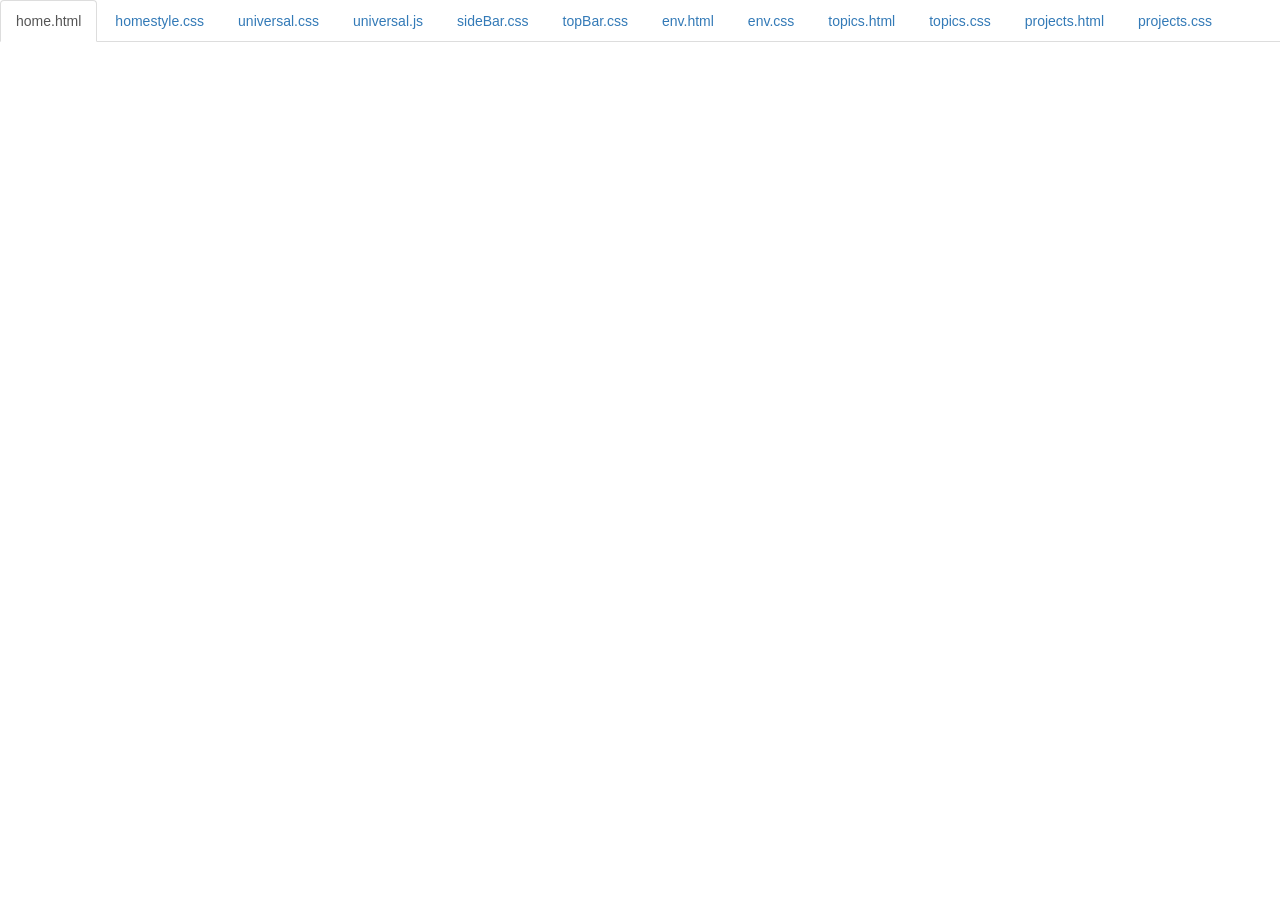
<file: code.html>
<!DOCTYPE html>
<html lang="en">

<head>
    <title>Code</title>
    <meta charset="utf-8">
    <meta name="viewport" content="width=device-width, initial-scale=1">
    <link rel="stylesheet" href="https://maxcdn.bootstrapcdn.com/bootstrap/3.3.6/css/bootstrap.min.css">
    <script src="https://ajax.googleapis.com/ajax/libs/jquery/1.12.0/jquery.min.js"></script>
    <script src="https://maxcdn.bootstrapcdn.com/bootstrap/3.3.6/js/bootstrap.min.js"></script>
    <style>
        body {
            padding-top: 50px;
        }
        
        .navbar-fixed-top {
            background-color: white;
        }
    </style>
</head>

<body>

    <div class="container-fluid">
        <ul class="nav nav-tabs navbar-fixed-top">
            <li class="active"><a href="#home">home.html</a></li>
            <li><a href="#homestyle">homestyle.css</a></li>
            <li><a href="#universal">universal.css</a></li>
            <li><a href="#universalJS">universal.js</a></li>
            <li><a href="#sideBar">sideBar.css</a></li>
            <li><a href="#topBar">topBar.css</a></li>
            <li><a href="#env">env.html</a></li>
            <li><a href="#envcss">env.css</a></li>
            <li><a href="#topics">topics.html</a></li>
            <li><a href="#topicscss">topics.css</a></li>
            <li><a href="#projects">projects.html</a></li>
            <li><a href="#projectscss">projects.css</a></li>
        </ul>

        <!-- 
URL structure:
https://gist-it.appspot.com/github/OWNERS-USERNAME/REPO-NAME/raw/master/PATH/TO/FILE?footer=0

EXAMPLE: 
https://gist-it.appspot.com/github/bmuellerhstat/shabr/raw/master/index.html?footer=0
-->
        <div class="tab-content">
            <div id="home" class="tab-pane fade in active">
                <script src="https://gist-it.appspot.com/github/junh4533/finalProject/raw/master/home.html?footer=0"></script>
            </div>
            <div id="homestyle" class="tab-pane fade in active">
                <script src="https://gist-it.appspot.com/github/junh4533/finalProject/raw/master/homeStyle.css?footer=0"></script>
            </div>
            <div id="universal" class="tab-pane fade in active">
                <script src="https://gist-it.appspot.com/github/junh4533/finalProject/raw/master/universal.css?footer=0"></script>
            </div>
            <div id="universalJS" class="tab-pane fade in active">
                <script src="https://gist-it.appspot.com/github/junh4533/finalProject/raw/master/universal.js?footer=0"></script>
            </div>
            <div id="sideBar" class="tab-pane fade in active">
                <script src="https://gist-it.appspot.com/github/junh4533/finalProject/raw/master/sideBar.css?footer=0"></script>
            </div>
            <div id="topBar" class="tab-pane fade in active">
                <script src="https://gist-it.appspot.com/github/junh4533/finalProject/raw/master/topBar.css?footer=0"></script>
            </div>
            <div id="env" class="tab-pane fade">
                <script src="https://gist-it.appspot.com/github/junh4533/finalProject/raw/master/pages/env.html?footer=0"></script>
            </div>
            <div id="envcss" class="tab-pane fade in active">
                <script src="https://gist-it.appspot.com/github/junh4533/finalProject/raw/master/pagesCSS/env.css?footer=0"></script>
            </div>
            <div id="topics" class="tab-pane fade">
                <script src="https://gist-it.appspot.com/github/junh4533/finalProject/raw/master/pages/topics.html?footer=0"></script>
            </div>
            <div id="topicscss" class="tab-pane fade in active">
                <script src="https://gist-it.appspot.com/github/junh4533/finalProject/raw/master/pagesCSS/topics.css?footer=0"></script>
            </div>
            <div id="projects" class="tab-pane fade">
                <script src="https://gist-it.appspot.com/github/junh4533/finalProject/raw/master/pages/projects.html?footer=0"></script>
            </div>
            <div id="projectscss" class="tab-pane fade in active">
                <script src="https://gist-it.appspot.com/github/junh4533/finalProject/raw/master/pagesCSS/projects.css?footer=0"></script>
            </div>
        </div>
    </div>

    <script>
        $(document).ready(function() {
            $(".nav-tabs a").click(function() {
                $(this).tab('show');
            });
            $('.nav-tabs a').on('shown.bs.tab', function(event) {
                var x = $(event.target).text(); // active tab
                var y = $(event.relatedTarget).text(); // previous tab
                $(".act span").text(x);
                $(".prev span").text(y);
            });

            // custom code font-size (uncomment below to see effect)
            // $('pre').css('font-size','16px');
        });
    </script>

</body>

</html>
</file>
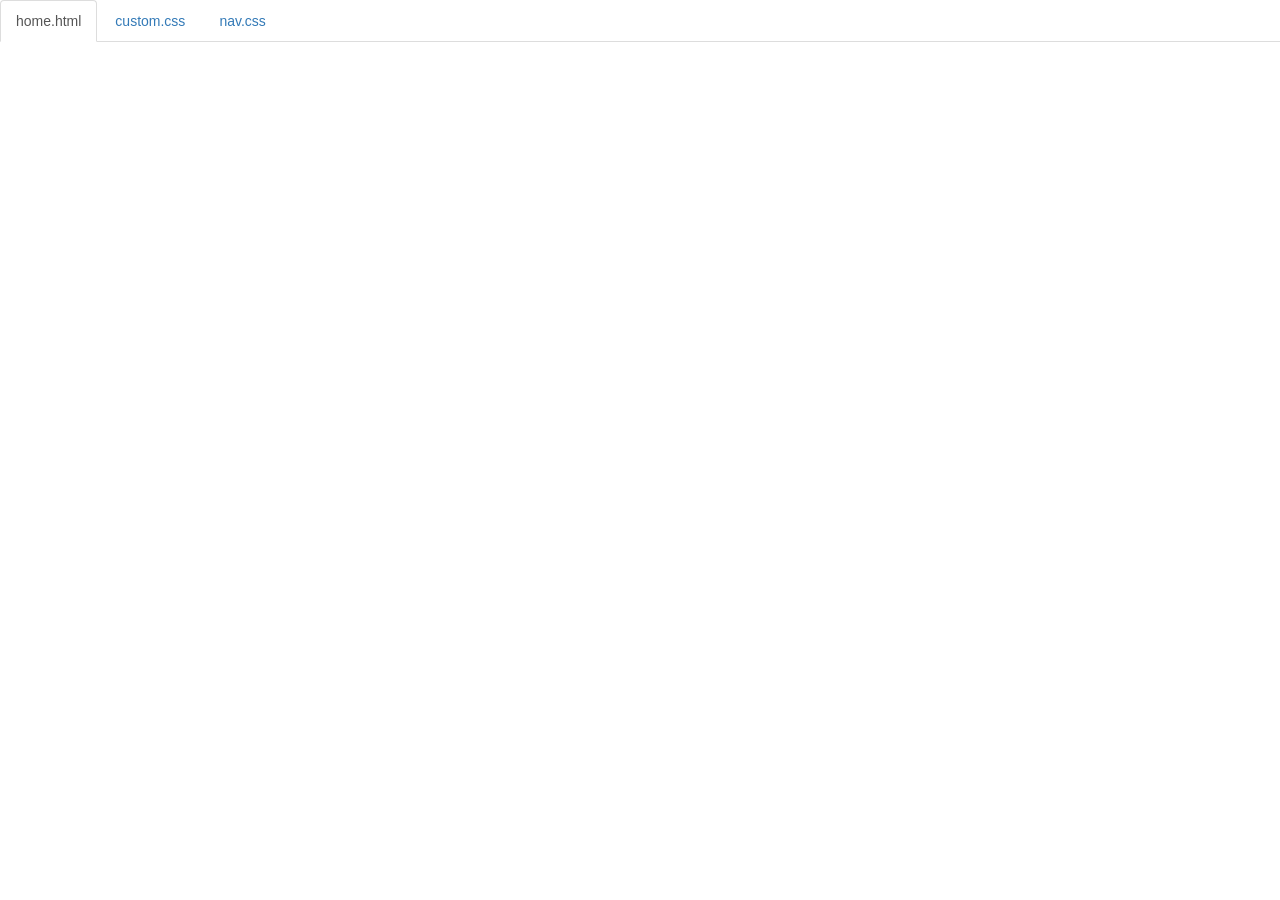
<file: example/code.html>
<!DOCTYPE html>
<html lang="en">

<head>
    <title>Code</title>
    <meta charset="utf-8">
    <meta name="viewport" content="width=device-width, initial-scale=1">
    <link rel="stylesheet" href="https://maxcdn.bootstrapcdn.com/bootstrap/3.3.6/css/bootstrap.min.css">
    <script src="https://ajax.googleapis.com/ajax/libs/jquery/1.12.0/jquery.min.js"></script>
    <script src="https://maxcdn.bootstrapcdn.com/bootstrap/3.3.6/js/bootstrap.min.js"></script>
    <style>
        body {
            padding-top: 50px;
        }
        .navbar-fixed-top {
            background-color: white;
        }
    </style>
</head>

<body>

    <div class="container-fluid">
        <ul class="nav nav-tabs navbar-fixed-top">
            <li class="active"><a href="#../home.html">home.html</a></li>
            <li><a href="#">custom.css</a></li>
            <li><a href="#nav">nav.css</a></li>
        </ul>

        <div class="tab-content">
            <div id="index" class="tab-pane fade in active">
                <script src="https://gist-it.appspot.com/github/bmuellerhstat/shabr/raw/master/example/index.html?footer=0"></script>
            </div>
            <div id="custom" class="tab-pane fade">
                <script src="https://gist-it.appspot.com/github/bmuellerhstat/shabr/raw/master/example/custom.css?footer=0"></script>
            </div>
            <div id="nav" class="tab-pane fade">
                <script src="https://gist-it.appspot.com/github/bmuellerhstat/shabr/raw/master/example/nav.css?footer=0"></script>
            </div>
        </div>
    </div>

    <script>
        $(document).ready(function() {
            $(".nav-tabs a").click(function() {
                $(this).tab('show');
            });
            $('.nav-tabs a').on('shown.bs.tab', function(event) {
                var x = $(event.target).text(); // active tab
                var y = $(event.relatedTarget).text(); // previous tab
                $(".act span").text(x);
                $(".prev span").text(y);
            });
            
            // custom code font-size (uncomment below to see effect)
            $('pre').css('font-size','16px');
        });
    </script>

</body>

</html>
</file>
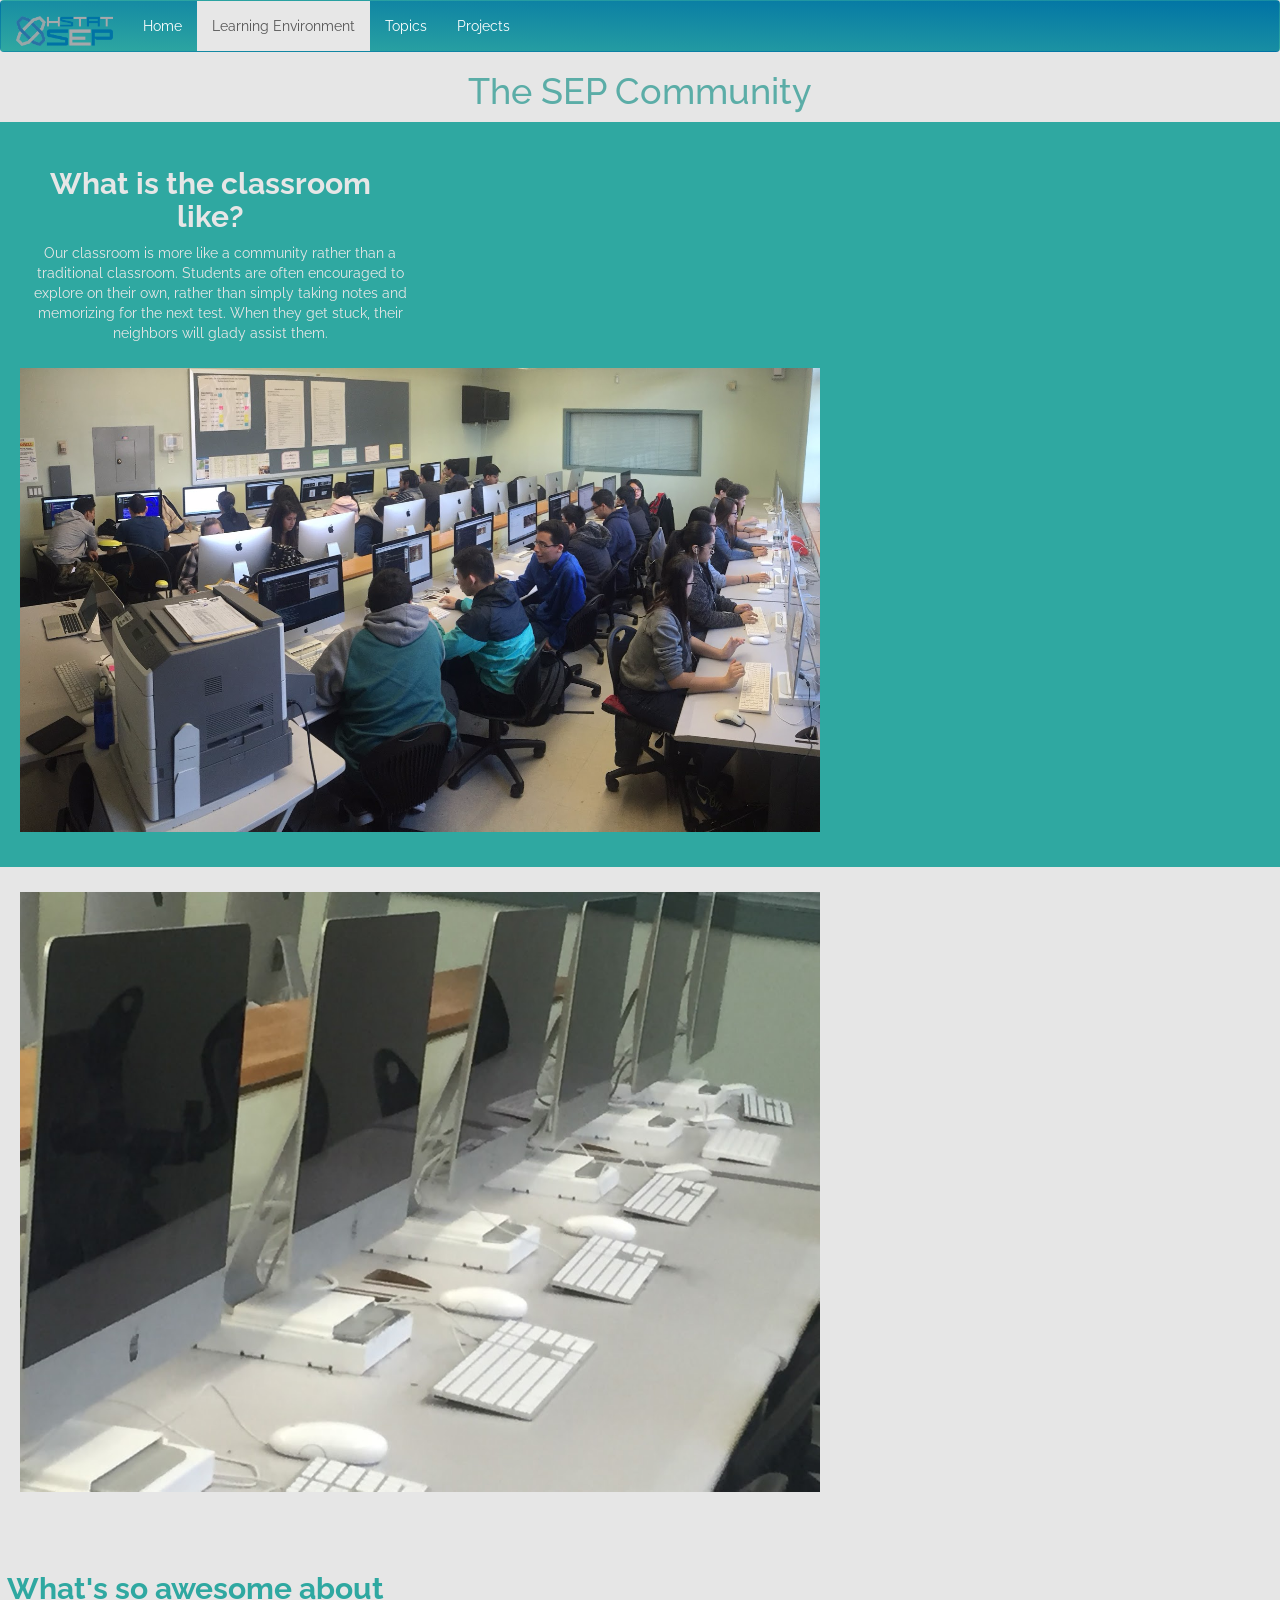
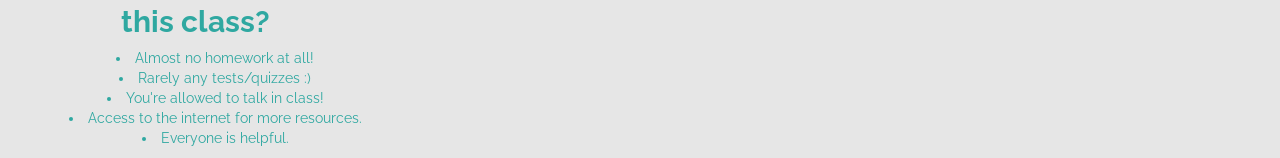
<file: pages/env.html>
<!DOCTYPE html>
<html>

<head>
    <meta charset="utf-8">
    <meta name="viewport" content="width=device-width, initial-scale=1">

    <!-- Latest compiled and minified CSS -->
    <link rel="stylesheet" href="https://maxcdn.bootstrapcdn.com/bootstrap/3.3.6/css/bootstrap.min.css">

    <!-- jQuery library -->
    <script src="https://ajax.googleapis.com/ajax/libs/jquery/1.12.0/jquery.min.js"></script>

    <!-- Latest compiled JavaScript -->
    <script src="https://maxcdn.bootstrapcdn.com/bootstrap/3.3.6/js/bootstrap.min.js"></script>

    <!--custom CSS-->
    <link rel="stylesheet" href="../sideBar.css">
    <link rel="stylesheet" href="../style.css">
    <link rel="stylesheet" href="../universal.css">
    <link rel="stylesheet" href="../topBar.css">
    <link rel="stylesheet" href="../pagesCSS/env.css">
    <script src="../universal.js"></script>

    <!--fonts-->
    <link href='https://fonts.googleapis.com/css?family=Exo+2:400,900' rel='stylesheet' type='text/css'>
    <link href='https://fonts.googleapis.com/css?family=Raleway' rel='stylesheet' type='text/css'>
    <link href='https://fonts.googleapis.com/css?family=Oxygen' rel='stylesheet' type='text/css'>
</head>

<body>

    <div id="wrapper">

        <!-- Sidebar -->
        <div id="sidebar-wrapper">
            <ul class="sidebar-nav">
                <li class="sidebar-brand">
                    <a href="../home.html">SEP</a>
                </li>
                <!--Temporary disable-->
                <!--<li>-->
                <!--    <a href="teachers.html">Teachers</a>-->
                <!--</li>-->
                <li>
                    <a href="env.html">Learning Environment</a>
                </li>
                <li>
                    <a href="topics.html">Topics</a>
                </li>
                <li>
                    <a href="projects.html">Projects</a>
                </li>
            </ul>
        </div>
        <!-- /#sidebar-wrapper -->
        <div id="display">
            <nav class="navbar navbar-default">
                <button type="button" class="navbar-toggle" id="menu-toggle">
                    <span class="sr-only">Toggle navigation</span>
                    <span class="icon-bar"></span>
                    <span class="icon-bar"></span>
                    <span class="icon-bar"></span>

                </button>
                <div class="navbar-header">
                    <a class="navbar-brand" href="../home.html"><img src="../images/logo.png"></a>
                </div>
                <ul class="nav navbar-nav">
                    <li><a href="../home.html">Home</a></li>
                    <!--Temporary disable-->
                    <!--<li><a href="teachers.html">Teachers</a></li>-->
                    <li class="active"><a href="env.html">Learning Environment</a></li>
                    <li><a href="topics.html">Topics</a></li>
                    <li><a href="projects.html">Projects</a></li>

                </ul>
            </nav>
            <!-- Page Content -->
            <div class="content">

            <h1 class="title">The SEP Community</h1>
                <div id="diffColor2" class="row">

                    <div class="homeContent col-sm-4 container ">
                        <h2 class="subtitle InText SMhead2"> What is the classroom like? </h2>
                        <p class="introText InText slideanim placement-right">
                           Our classroom is more like a community rather than a traditional classroom. 
                           Students are often encouraged to explore on their own, rather than simply taking notes and memorizing for the next test. 
                           When they get stuck, their neighbors will glady assist them.
                        </p>
                        <!--home content div-->
                    </div>

                    <div class="homeContent col-sm-8 container placement">
                        <img class="img-responsive Cent ImageIn slideanim " src="..//images/class.jpg" width="800px" height="400px">
                    </div>
                </div>

                <div class="row">
                <div class="homeContent col-sm-8 container ">
                    <img class="img-responsive Cent ImageIn slideanim" src="../images/computers.JPG" width="800px" height="400px">
                </div>
                <div class="homeContent introContent col-sm-4 container Cent placement-right">
                    <h2 class="subtitle SMhead2">What's so awesome about this class?</h2>
                        <ul class="introText slideanim ">
                        <li>Almost no homework at all!</li>
                        <li>Rarely any tests/quizzes :)</li>
                        <li>You're allowed to talk in class!</li>
                        <li>Access to the internet for more resources.</li>
                        <li>Everyone is helpful.</li>
                        </ul>
                </div>
                </div>

                <!--content div-->
            </div>
            <!--content div-->
        </div>

        <!--wrapper div-->
    </div>

    <script>
        $("#menu-toggle").click(function() {
            // e
            // e.preventDefault();
            $("#wrapper").toggleClass("toggled");
        });
    </script>

</body>
 <!--<h1>The SEP Community</h1>-->
 <!--               <p>Our classroom is more like a community rather than a traditional classroom. Students are often encouraged to explore on their own, rather than simply taking notes and memorizing for the next test. When they get stuck, their neighbors will-->
 <!--                   glady assist them.-->
 <!--               </p>-->
 <!--               <img src="..//images/class.jpg" id="class">-->
 <!--               <h3>What's so awesome about this class?</h3>-->
 <!--               <ul>-->
 <!--                   <li>Almost no homework at all!</li>-->
 <!--                   <li>Rarely any tests/quizzes :)</li>-->
 <!--                   <li>You're allowed to talk in class!</li>-->
 <!--                   <li>Access to the internet for more resources</li>-->

 <!--               </ul>-->
</html>
</file>
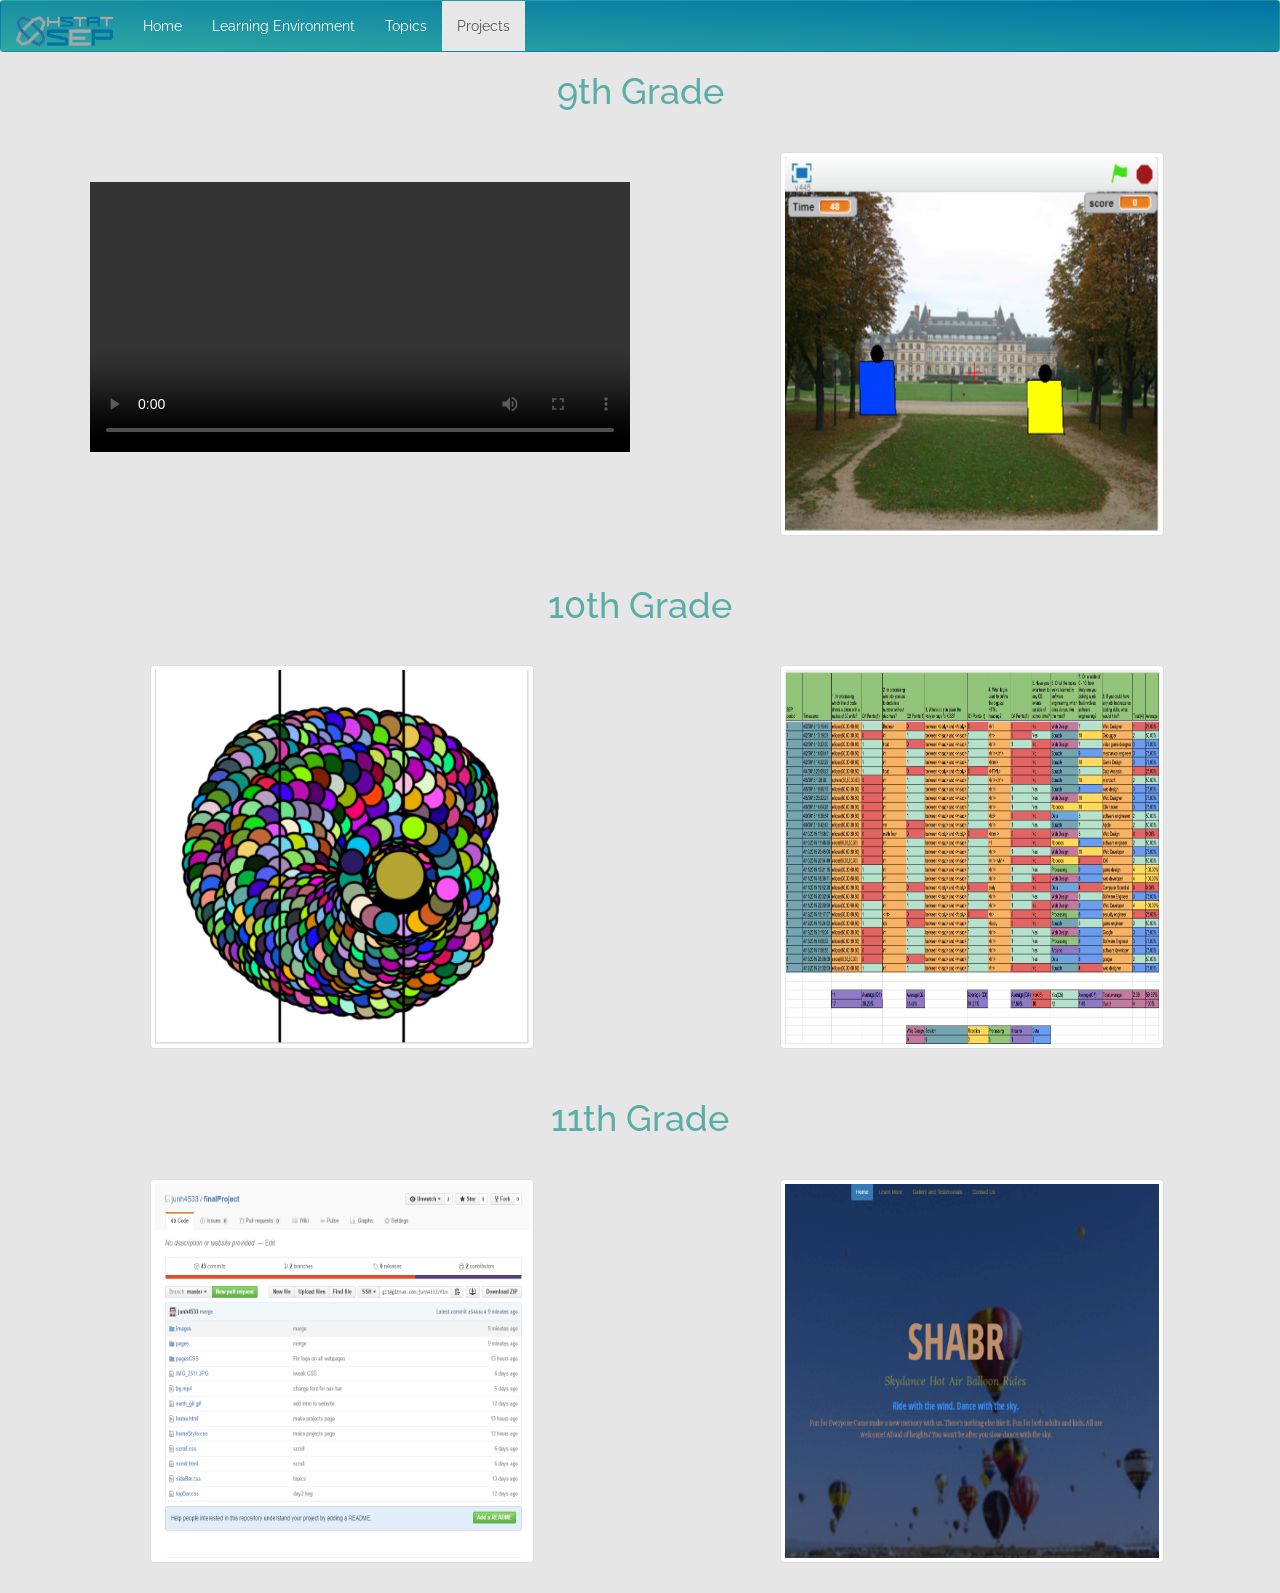
<file: pages/projects.html>
<!DOCTYPE html>
<html>

<head>
    <meta charset="utf-8">
    <meta name="viewport" content="width=device-width, initial-scale=1">

    <!-- Latest compiled and minified CSS -->
    <link rel="stylesheet" href="https://maxcdn.bootstrapcdn.com/bootstrap/3.3.6/css/bootstrap.min.css">

    <!-- jQuery library -->
    <script src="https://ajax.googleapis.com/ajax/libs/jquery/1.12.0/jquery.min.js"></script>

    <!-- Latest compiled JavaScript -->
    <script src="https://maxcdn.bootstrapcdn.com/bootstrap/3.3.6/js/bootstrap.min.js"></script>

    <!--custom CSS-->
    <link rel="stylesheet" href="../sideBar.css">
    <link rel="stylesheet" href="../style.css">
    <link rel="stylesheet" href="../universal.css">
    <link rel="stylesheet" href="../topBar.css">
    <link rel="stylesheet" href="../pagesCSS/projects.css">
     <script src="../universal.js"></script>

    <!--fonts-->
    <link href='https://fonts.googleapis.com/css?family=Exo+2:400,900' rel='stylesheet' type='text/css'>
    <link href='https://fonts.googleapis.com/css?family=Raleway' rel='stylesheet' type='text/css'>
    <link href='https://fonts.googleapis.com/css?family=Oxygen' rel='stylesheet' type='text/css'>
</head>

<body>

    <div id="wrapper">

        <!-- Sidebar -->
        <div id="sidebar-wrapper">
            <ul class="sidebar-nav">
                <li class="sidebar-brand">
                    <a href="../home.html">SEP</a>
                </li>
                <!--Temporary disable-->
                <!--<li>-->
                <!--    <a href="teachers.html">Teachers</a>-->
                <!--</li>-->
                <li>
                    <a href="env.html">Learning Environment</a>
                </li>
                <li>
                    <a href="topics.html">Topics</a>
                </li>
                <li>
                    <a href="projects.html">Projects</a>
                </li>
            </ul>
        </div>
        <!-- /#sidebar-wrapper -->
        <div id="display">
            <nav class="navbar navbar-default">
                <button type="button" class="navbar-toggle" id="menu-toggle">
                    <span class="sr-only">Toggle navigation</span>
                    <span class="icon-bar"></span>
                    <span class="icon-bar"></span>
                    <span class="icon-bar"></span>

                </button>
                <div class="navbar-header">
                    <a class="navbar-brand" href="../home.html"><img src="../images/logo.png"></a>
                </div>
                <ul class="nav navbar-nav">
                    <li><a href="../home.html">Home</a></li>
                     <!--Temporary disable-->
                    <!--<li><a href="teachers.html">Teachers</a></li>-->
                    <li><a href="env.html">Learning Environment</a></li>
                    <li><a href="topics.html">Topics</a></li>
                    <li class="active"><a href="projects.html">Projects</a></li>

                </ul>
            </nav>
            <!-- Page Content -->
            <div class="content fluid-container">
                <h1 class="title">9th Grade</h1>
                <div id="diffColor2" class="row">

                    <div class="col-xs-12 col-sm-6">
                        <video controls id="roboticsVid">
                            <source src="../images/robotics.mov" type="video/mp4">
                            <source src="../images/robotics.mov" type="video/ogg">

                        </video>
                    </div>

                    <div class="col-xs-12 col-sm-6">
                        <a href="https://staging.scratch.mit.edu/projects/13987727/" class="imgBox">

                            <img class="images img-thumbnail" src="../images/shooter.png">
                            <p class="imgText">Scratch</p>
                        </a>
                    </div>
                </div>

                <h1 class="title">10th Grade</h1>
                <div id="diffColor2" class="row">

                    <div class="col-xs-12 col-sm-6">
                        <a href="http://www.openprocessing.org/sketch/170837" class="imgBox">
                            <img class="images img-thumbnail" src="../images/processing.png">
                            <p class="imgText">Processing</p>
                        </a>
                    </div>

                    <div class="col-xs-12 col-sm-6">
                        <a href="https://sites.google.com/a/hstat.org/junh4533sep/data/untitledpost" class="imgBox">
                            <img class="images img-thumbnail" src="../images/data.png">
                            <p class="imgText">Spreadsheets</p>
                        </a>
                    </div>

                </div>


                <h1 class="title">11th Grade</h1>
                <div id="diffColor2" class="row">

                    <div class="col-xs-12 col-sm-6">
                        <a href="https://github.com/junh4533/shabr" class="imgBox">
                            <img class="images img-thumbnail" src="../images/github.png">
                            <p class="imgText">Github</p>
                        </a>
                    </div>

                    <div class="col-xs-12 col-sm-6">
                        <a href="http://junh4533.github.io/shabr/" class="imgBox">
                            <img class="images img-thumbnail" src="../images/shabr.png">
                            <p class="imgText">Web Design</p>
                        </a>
                    </div>

                </div>



                <!--content div-->
            </div>
        </div>
        <!--wrapper div-->
    </div>


 

</body>

</html>
</file>
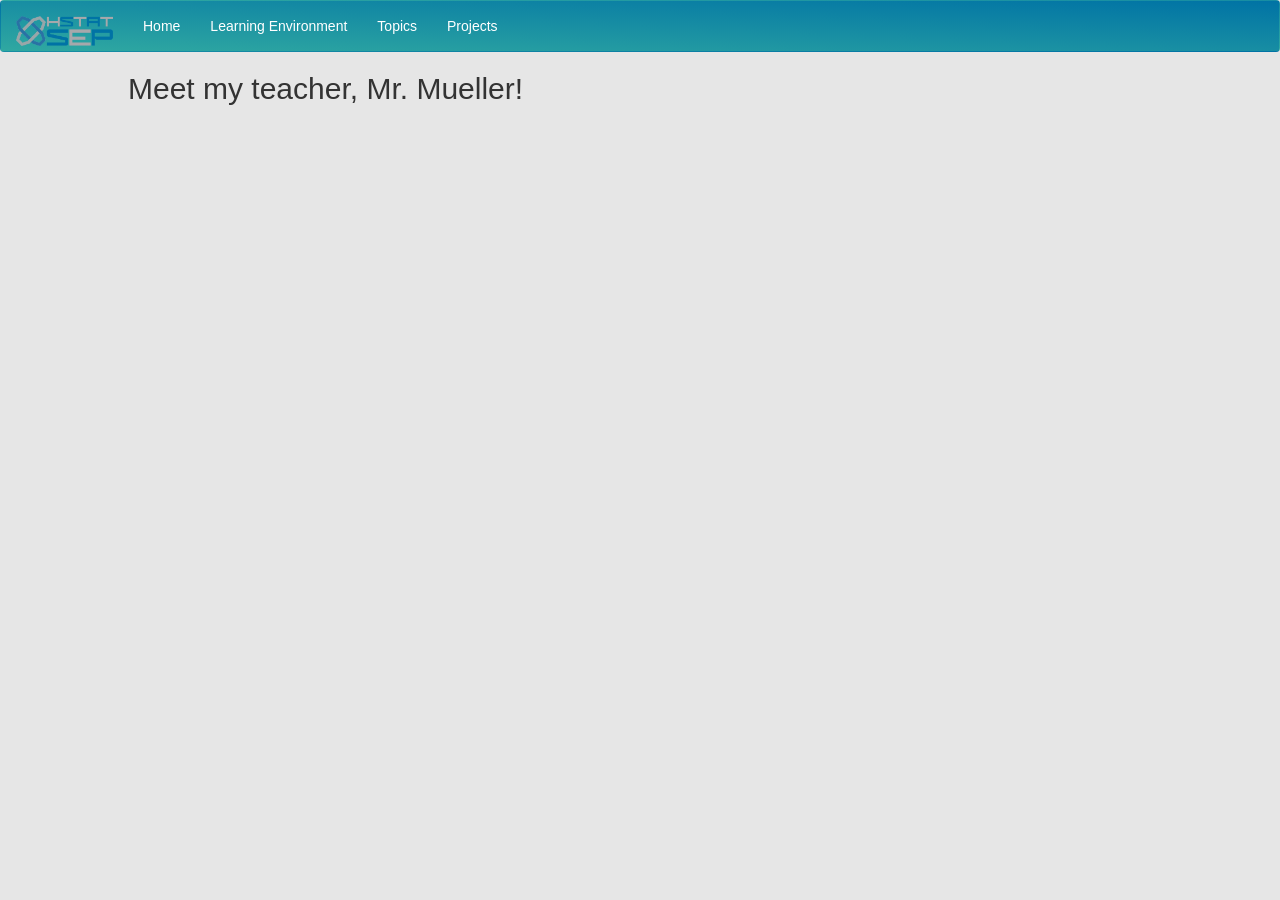
<file: pages/teachers.html>
<!DOCTYPE html>
<html>

<head>
    <meta charset="utf-8">
    <meta name="viewport" content="width=device-width, initial-scale=1">

    <!-- Latest compiled and minified CSS -->
    <link rel="stylesheet" href="https://maxcdn.bootstrapcdn.com/bootstrap/3.3.6/css/bootstrap.min.css">

    <!-- jQuery library -->
    <script src="https://ajax.googleapis.com/ajax/libs/jquery/1.12.0/jquery.min.js"></script>

    <!-- Latest compiled JavaScript -->
    <script src="https://maxcdn.bootstrapcdn.com/bootstrap/3.3.6/js/bootstrap.min.js"></script>

    <!--custom CSS-->
    <link rel="stylesheet" href="../sideBar.css">
    <link rel="stylesheet" href="../style.css">
    <link rel="stylesheet" href="../universal.css">
    <link rel="stylesheet" href="../topBar.css">
    <link rel="stylesheet" href="../pagesCSS/teachers.css">
    <script src="../universal.js"></script>

    <!--fonts-->
    <link href='https://fonts.googleapis.com/css?family=Exo+2:400,900' rel='stylesheet' type='text/css'>

</head>

<body>

    <div id="wrapper">

        <!-- Sidebar -->
        <div id="sidebar-wrapper">
            <ul class="sidebar-nav">
                <li class="sidebar-brand">
                    <a href="../home.html">SEP</a>
                </li>
                <!--Temporary disable-->
                <!--<li>-->
                <!--    <a href="teachers.html">Teachers</a>-->
                <!--</li>-->
                <li>
                    <a href="env.html">Learning Environment</a>
                </li>
                <li>
                    <a href="topics.html">Topics</a>
                </li>
                <li>
                    <a href="projects.html">Projects</a>
                </li>
            </ul>
        </div>
        <!-- /#sidebar-wrapper -->
        <div id="display">
            <nav class="navbar navbar-default">
                <button type="button" class="navbar-toggle" id="menu-toggle">
                    <span class="sr-only">Toggle navigation</span>
                    <span class="icon-bar"></span>
                    <span class="icon-bar"></span>
                    <span class="icon-bar"></span>

                </button>
                <div class="navbar-header">
                    <a class="navbar-brand" href="../home.html"><img src="../images/logo.png"></a>
                </div>
                <ul class="nav navbar-nav">
                    <li><a href="../home.html">Home</a></li>
                    <!--Temporary disable-->
                    <!--<li class="active"><a href="teachers.html">Teachers</a></li>-->
                    <li><a href="env.html">Learning Environment</a></li>
                    <li><a href="topics.html">Topics</a></li>
                    <li><a href="projects.html">Projects</a></li>

                </ul>
            </nav>
            <!-- Page Content -->
            <div class="content">
                <!--<h2>Meet my teacher, Mr. Mueller!</h2>-->
                <h2>Meet my teacher, Mr. Mueller!</h2>
                <iframe width="560" height="315" src="https://www.youtube.com/embed/2TWpU4uY9cs" frameborder="0" allowfullscreen></iframe>
                <!--content div-->
            </div>
        </div>
        <!--wrapper div-->
    </div>
  <script>
            $("#menu-toggle").click(function() {
                // e
                // e.preventDefault();
                $("#wrapper").toggleClass("toggled");
            });
        </script>


</body>

</html>
</file>
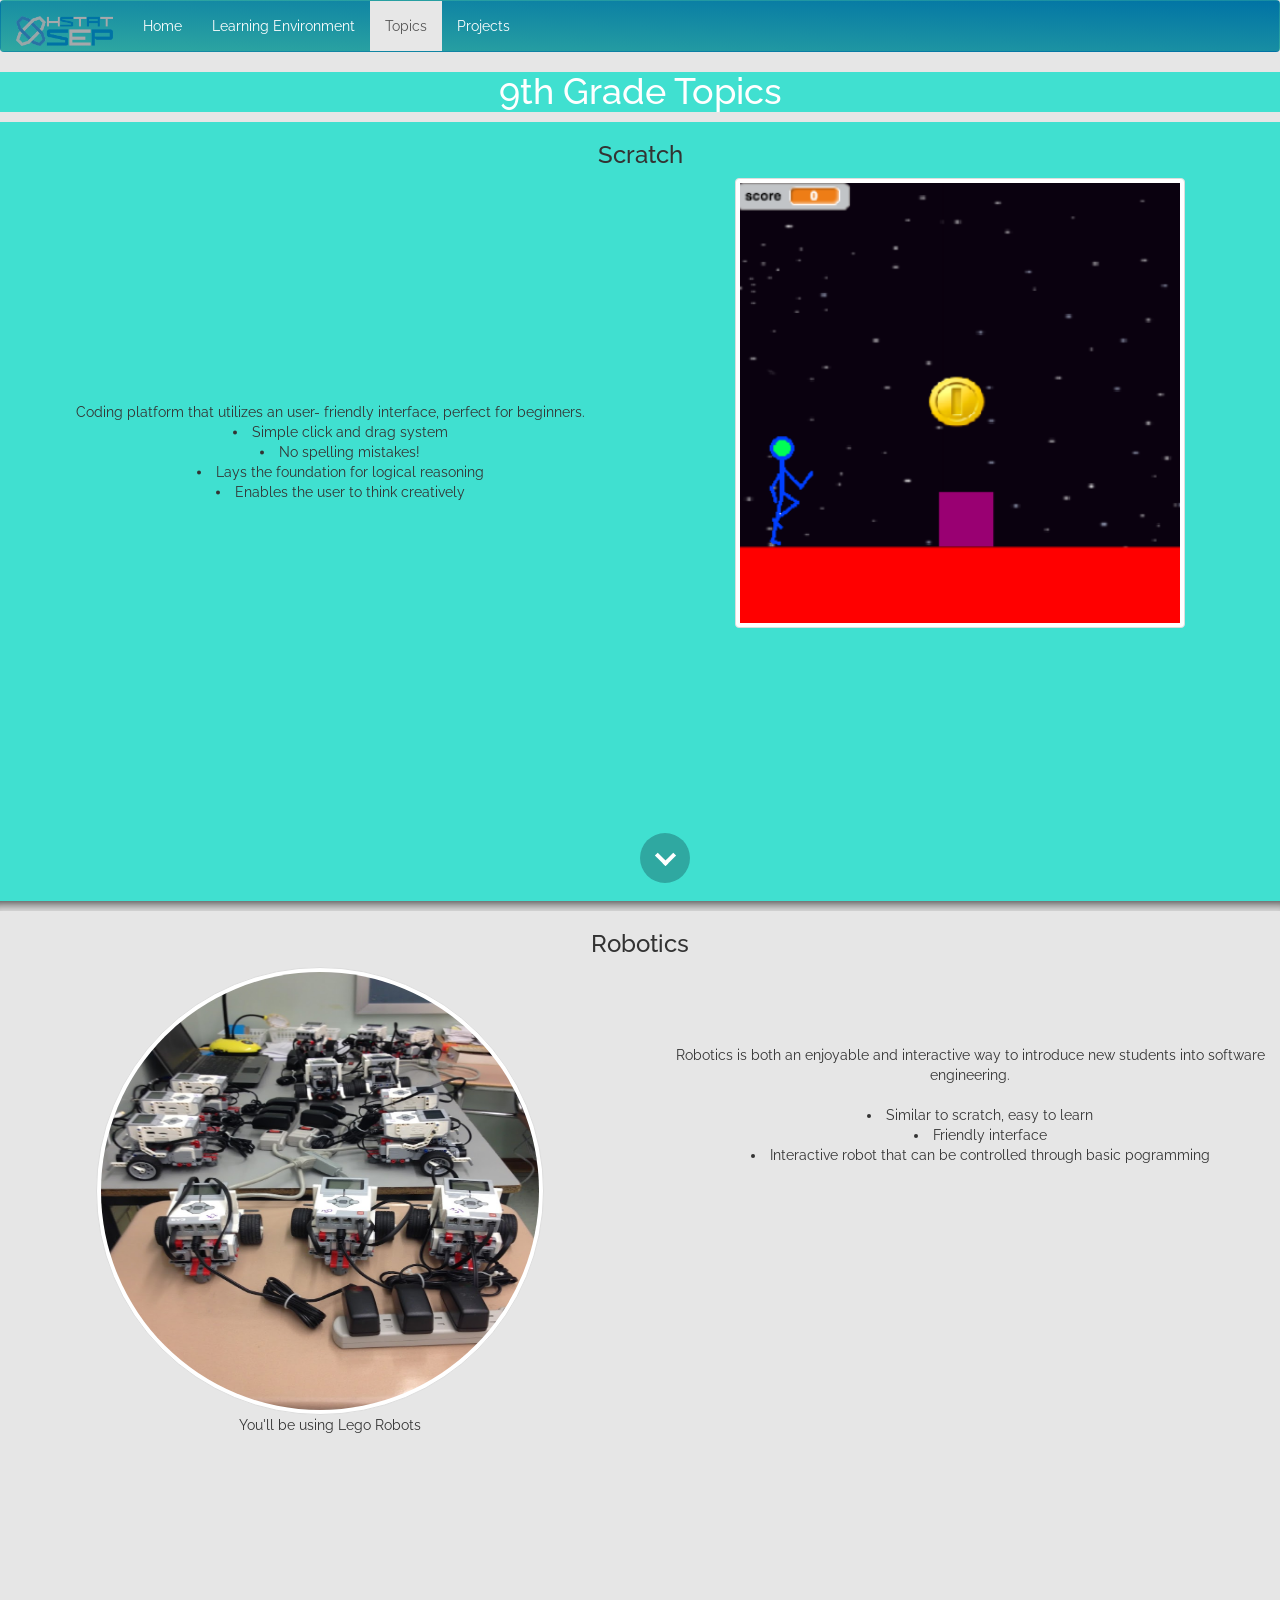
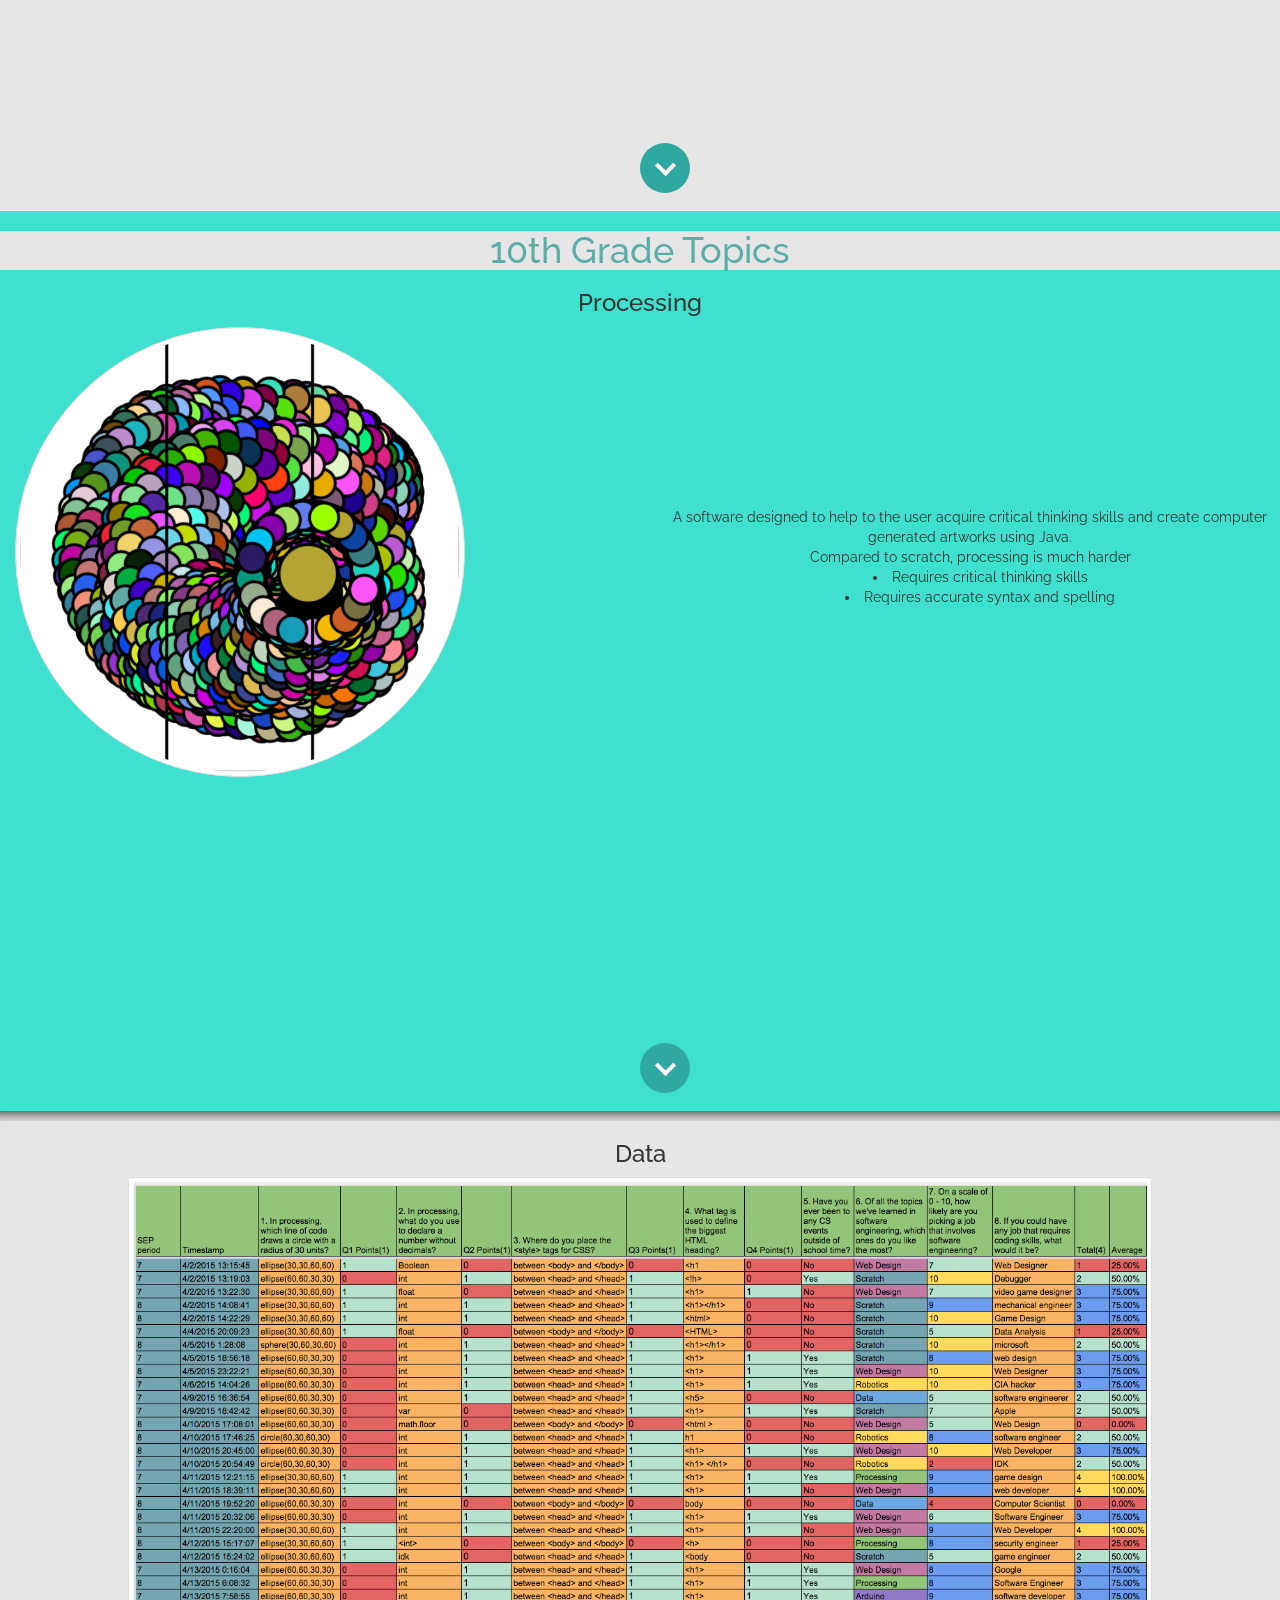
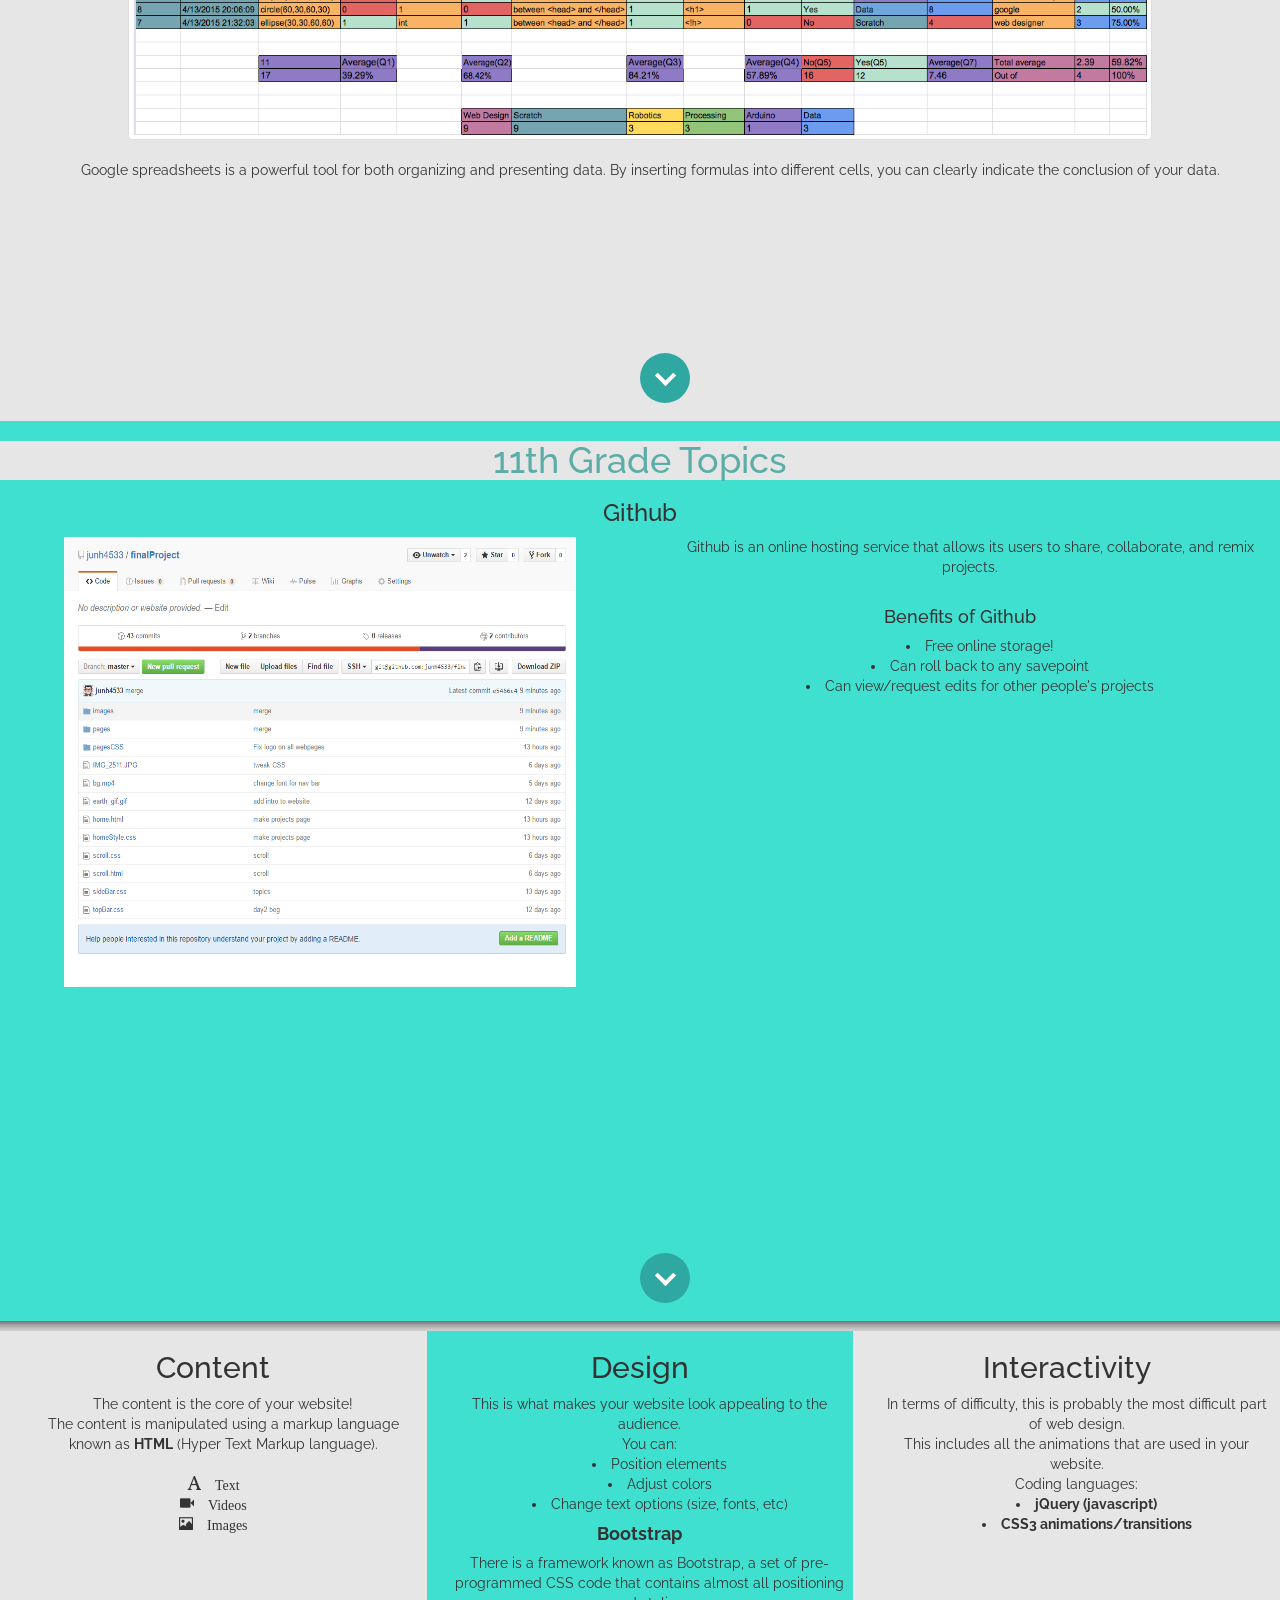
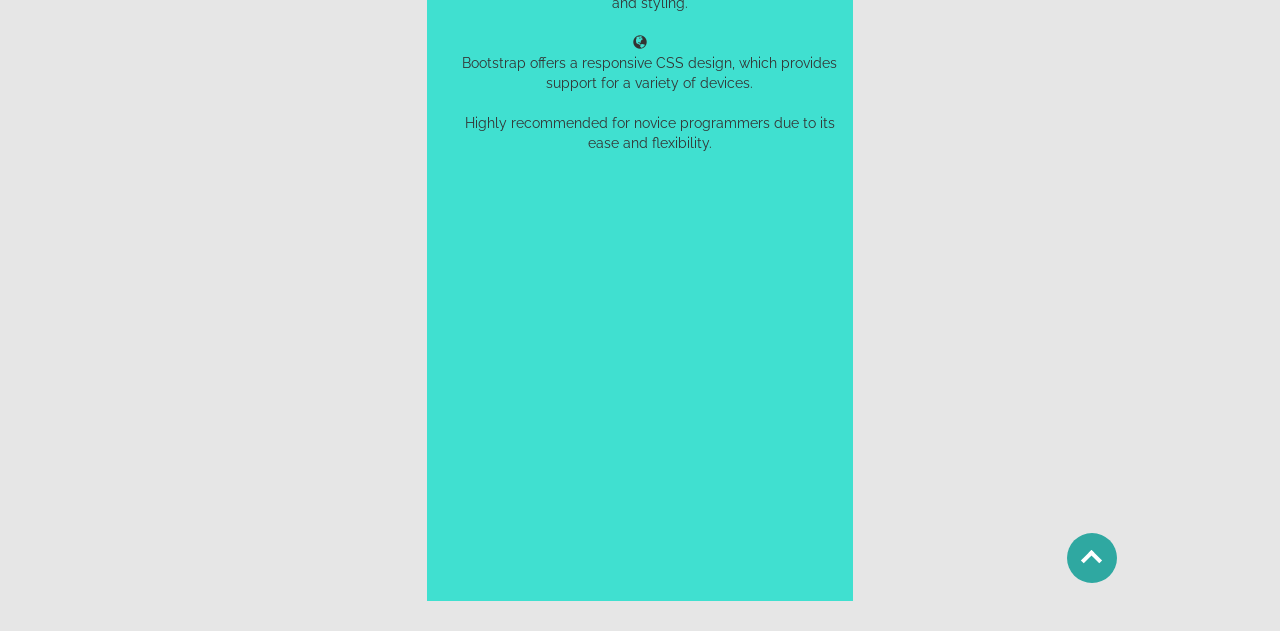
<file: pages/topics.html>
<!DOCTYPE html>
<html>

<head>
    <meta charset="utf-8">
    <meta name="viewport" content="width=device-width, initial-scale=1">

    <!-- Latest compiled and minified CSS -->
    <link rel="stylesheet" href="https://maxcdn.bootstrapcdn.com/bootstrap/3.3.6/css/bootstrap.min.css">

    <!-- jQuery library -->
    <script src="https://ajax.googleapis.com/ajax/libs/jquery/1.12.0/jquery.min.js"></script>

    <!-- Latest compiled JavaScript -->
    <script src="https://maxcdn.bootstrapcdn.com/bootstrap/3.3.6/js/bootstrap.min.js"></script>

    <!--custom CSS-->

    <link rel="stylesheet" href="../sideBar.css">
    <link rel="stylesheet" href="../pagesCSS/topics.css">
    <link rel="stylesheet" href="../universal.css">
    <link rel="stylesheet" href="../pagesCSS/topics.css">
    <link rel="stylesheet" href="../topBar.css">
    <!--<script src="../universal.js"></script>-->
      <script src="../topics.js"></script>

    <!--fonts-->
    <link href='https://fonts.googleapis.com/css?family=Exo+2:400,900' rel='stylesheet' type='text/css'>
    <link href='https://fonts.googleapis.com/css?family=Oxygen' rel='stylesheet' type='text/css'>
    <link href='https://fonts.googleapis.com/css?family=Raleway:400,900' rel='stylesheet' type='text/css'>
</head>

<body>

    <div id="wrapper">

        <!-- Sidebar -->
        <div id="sidebar-wrapper">
            <ul class="sidebar-nav">
                <li class="sidebar-brand">
                    <a href="../home.html">SEP</a>
                </li>
                <!--Temporary disable-->
                <!--<li>-->
                <!--    <a href="teachers.html">Teachers</a>-->
                <!--</li>-->
                <li>
                    <a href="env.html">Learning Environment</a>
                </li>
                <li>
                    <a href="topics.html">Topics</a>
                </li>
                <li>
                    <a href="projects.html">Projects</a>
                </li>
            </ul>
        </div>
        <!-- /#sidebar-wrapper -->
        <div id="display">
            <nav class="navbar navbar-default" id="navTop">
                <button type="button" class="navbar-toggle" id="menu-toggle">
                    <span class="sr-only">Toggle navigation</span>
                    <span class="icon-bar"></span>
                    <span class="icon-bar"></span>
                    <span class="icon-bar"></span>

                </button>
                <div class="navbar-header">
                    <a class="navbar-brand" href="../home.html"><img src="../images/logo.png"></a>
                </div>
                <ul class="nav navbar-nav">
                    <li><a href="../home.html">Home</a></li>
                    <!--Temporary disable-->
                    <!--<li><a href="teachers.html">Teachers</a></li>-->
                    <li><a href="env.html">Learning Environment</a></li>
                    <li class="active"><a href="topics.html">Topics</a></li>
                    <li><a href="projects.html">Projects</a></li>

                </ul>
            </nav>
            <!-- Page Content -->
            <div class="content bulletCenter">

                <div class="ninth">

                    <h1 class="cyanHeading">9th Grade Topics</h1>

                    <div class="row scratch sections" id="sectionScratch1">
                       
                        <h3>Scratch</h3>
                     
                        <div class="col-xs-12 col-md-6" id="scratchText">
                            <p>Coding platform that utilizes an user- friendly interface, perfect for beginners.</p>
                            <ul>
                                <li>Simple click and drag system</li>
                                <li>No spelling mistakes!</li>
                                <li>Lays the foundation for logical reasoning</li>
                                <li>Enables the user to think creatively</li>
                            </ul>
                        </div>
                        <div class="col-xs-12 col-md-6">
                            <div class="flipBox" id="scratchImage">
                                <div class="flip">
                                    <div class="front">
                                        <img class="images img-thumbnail size" src="../images/scratchGame.png">
                                    </div>
                                    <div class="back">
                                        <img class="images img-thumbnail size" src="../images/scratchCode.png">
                                    </div>
                                </div>
                            </div>
                        </div>
                        <!--</div>-->

                        <a class="circleCrop2" href="#sectionRobotics">
                            <span> </span>
                        </a>
                    </div>

                    <hr class="b">

                    <div class="row robotics sections slideanim3" id="sectionRobotics">
                        <div class="sectionMargin">
                            <h3>Robotics</h3>
                            <div class="col-xs-12 col-sm-6">
                                <img id="img" class="img-thumbnail circleCrop" src="../images/robotics.jpg">
                                <p>You'll be using Lego Robots </p>

                            </div>

                            <div class="col-xs-12 col-sm-6" id="roboticsText">
                                <p>Robotics is both an enjoyable and interactive way to introduce new students into software engineering.</p>
                                <br>
                                <ul>
                                    <li>Similar to scratch, easy to learn</li>
                                    <li>Friendly interface</li>
                                    <li>Interactive robot that can be controlled through basic pogramming</li>
                                </ul>
                            </div>

                            <a class="circleCrop2 slideanimUp" href="#sectionProcessing">
                                <span> </span>
                            </a>
                        </div>
                    </div>

                </div>

                <div class="tenth">

                    <div class="row processing sections" id="sectionProcessing">
                        <!--<hr class="b">-->
                        <h1 class="whiteHeading">10th Grade Topics</h1>
                        <div class="sectionMargin slideanim2">
                            <h3 class="whiteText">Processing</h3>
                            <div class="col-xs-12 col-sm-6">
                                <div class="flipBox">
                                    <div class="flip">
                                        <div class="front">
                                            <img class="images circleCrop img-thumbnail size" src="../images/processing.png">
                                        </div>
                                        <div class="back">
                                            <img class="images img-thumbnail size" src="../images/proCode.png">
                                        </div>
                                    </div>
                                </div>
                            </div>

                            <div class="col-xs-12 col-sm-6" id="processingText">
                                <p>A software designed to help to the user acquire critical thinking skills and create computer generated artworks using Java.</p>
                                <p>Compared to scratch, processing is much harder</p>
                                <ul>
                                    <li>Requires critical thinking skills</li>
                                    <li>Requires accurate syntax and spelling</li>
                                </ul>

                            </div>
                        </div>

                        <a class="circleCrop2 slideanimUp" href="#sectionData">
                            <span> </span>
                        </a>
                    </div>
                    <hr class="b">
                    <div class="row data sections " id="sectionData">
                        <div class="sectionMargin slideanim3">
                            <h3>Data</h3>
                            <img class="images img-thumbnail" src="../images/data.png" id="data">
                            <br>
                            <br>
                            <p>Google spreadsheets is a powerful tool for both organizing and presenting data. By inserting formulas into different cells, you can clearly indicate the conclusion of your data.</p>

                        </div>
                        <a class="circleCrop2 slideanimUp" href="#sectionGithub">
                            <span> </span>
                        </a>
                    </div>

                </div>

                <div class="eleventh">

                    <div class="row github sections" id="sectionGithub">
                        <!--<hr class="b">-->
                        <h1 class="whiteHeading">11th Grade Topics</h1>

                        <div class="sectionMargin slideanim2">
                            <h3>Github</h3>

                            <div class="col-xs-12 col-sm-6">
                                <img src="../images/github.png" id="github">
                            </div>
                            <div class="col-xs-12 col-sm-6">
                                <p>Github is an online hosting service that allows its users to share, collaborate, and remix projects. </p>
                                <br>
                                <h4>Benefits of Github</h4>
                                <ul>
                                    <li>Free online storage!</li>
                                    <li>Can roll back to any savepoint</li>
                                    <li>Can view/request edits for other people's projects</li>
                                </ul>
                            </div>


                        </div>
                        <a class="circleCrop2 slideanimUp" href="#sectionWeb">
                            <span> </span>
                        </a>
                    </div>
                    <hr class="b">
                    <div class="row web sections" id="sectionWeb">
                        <div class="col-xs-12 col-sm-4 con slideanim3">
                            <h2>Content</h2>

                            <p class="slideanimUp">The content is the core of your website!</p>
                            <p class="slideanimUp">The content is manipulated using a markup language known as <strong>HTML</strong> (Hyper Text Markup language).</p>
                            <br>
                            <span class="glyphicon glyphicon-font slideanimUp"> Text</span>
                            <br>
                            <span class="glyphicon glyphicon-facetime-video slideanimUp"> Videos</span>
                            <br>
                            <span class="glyphicon glyphicon-picture slideanimUp"> Images</span>
                        </div>

                        <div class="col-xs-12 col-sm-4 design slideanim">
                            <h2>Design</h2>

                            <p>This is what makes your website look appealing to the audience.</p>
                            <p>You can:</p>
                            <ul>
                                <li>Position elements</li>
                                <li>Adjust colors</li>
                                <li>Change text options (size, fonts, etc)</li>
                            </ul>
                            <h4><strong>Bootstrap</strong></h4>
                            <p>There is a framework known as Bootstrap, a set of pre-programmed CSS code that contains almost all positioning and styling.</p>
                            <br>
                            <span class="glyphicon glyphicon-globe"></span>
                            <p>Bootstrap offers a responsive CSS design, which provides support for a variety of devices.</p>
                            <br>
                            <p>Highly recommended for novice programmers due to its ease and flexibility.</p>
                        </div>

                        <div class="col-xs-12 col-sm-4 interactivity slideanim2">
                            <h2>Interactivity</h2>
                            <p>In terms of difficulty, this is probably the most difficult part of web design.</p>
                            <p>This includes all the animations that are used in your website.</p>
                            <p>Coding languages:</p>
                            <ul class="slideanimUp">
                                <li><strong>jQuery (javascript)</strong></li>
                                <li><strong>CSS3 animations/transitions </strong></li>
                            </ul>
                            <a class="circleCrop2 slideanimUp sectionTop" href="#navTop">
                                <span> </span>
                            </a>
                        </div>

                    </div>

                </div>
                <!--content div-->
            </div>
            <!--wrapper div-->
        </div>


    </div>

    <!-- Menu Toggle Script -->
    <script>
        $("#menu-toggle").click(function() {
            // e.preventDefault();
            $("#wrapper").toggleClass("toggled");
        });
    </script>

    <script>
        $(document).ready(function() {

            //slide animations
            $(window).scroll(function() {

                //animation1
                $(".slideanimUp").each(function() {

                    var pos4 = $(this).offset().top;

                    var winTop = $(window).scrollTop();
                    if (pos4 < winTop + 1500) {
                        $(this).addClass("slideUp");
                    }

                });
                //window scroll function end
            });

        });
    </script>
</body>

</html>
</file>
<file: sideBar.css>
/*theme*/


/*magenta: #DF1C80*/


/*aqua: #2FA8A1*/


/*gray: #A6A8AB*/


/*bright gray: #E6E6E6*/


/*blue: #0073A5*/


/*toggle CSS*/

#wrapper {
    padding-left: 0;
    transition: all 0.5s ease;
}

#wrapper.toggled {
    padding-left: 200px;
}

#sidebar-wrapper {
    z-index: 1000;
    position: fixed;
    left: 200px;
    width: 0;
    height: 100%;
    margin-left: -200px;
    overflow-y: auto;
    transition: all 0.5s ease;
}

#wrapper.toggled #sidebar-wrapper {
    width: 200px;
}

#wrapper.toggled .content {
    position: absolute;
    margin-right: -200px;
    transition: all 0.5s ease;
}


/*blur screen when sidebar is opened*/

#wrapper.toggled #display {
    -webkit-filter: blur(3px);
    filter: blur(3px);
    background-color: rgba(0, 25, 75, .7);
    background-blend-mode: multiply;
}


/*sidebar CSS*/

.sidebar-nav {
    position: absolute;
    /*top: 0;*/
    width: 200px;
    height: 100%;
    margin: 0;
    padding: 0;
    /*background-color: #E6E6E6;*/
    background: linear-gradient(to bottom left, #0073A5, #2FA8A1);
}

.sidebar-nav li {
    text-indent: 20px;
    line-height: 40px;
}

.sidebar-nav li a {
    display: block;
    text-decoration: none;
    color: #E6E6E6;
}

.sidebar-nav li a:hover {
    color: #DF1C80;
    background: rgba(255, 255, 255, 0.6);
}

.sidebar-nav > .sidebar-brand {
    height: 65px;
    font-size: 18px;
    line-height: 60px;
}

.sidebar-nav > .sidebar-brand a {
    color: #A6A8AB;
}

.sidebar-nav > .sidebar-brand a:hover {
    color: #DF1C80;
    background: none;
}

li {
    text-decoration: none;
}
</file>
<file: style.css>
/*theme*/


/*magenta: #DF1C80*/


/*aqua: #2FA8A1*/


/*gray: #A6A8AB*/


/*bright gray: #E6E6E6*/


/*blue: #0073A5*/


/*html,*/


/*body {*/


/*    height: 100%;*/


/*}*/


/*video CSS*/

body {
    background-color: #E6E6E6;
}

.vidContainer {
    position: relative;
    max-height: calc(100vh - 52px);
    overflow: hidden;
    z-index: -1;
}

.bgVid {
    position: relative;
    /*position: absolute;*/
    width: 100vw;
    -webkit-filter: blur(2px);
    filter: blur(2px);
    z-index: -1;
}

.vidContent {
    background: rgba(0, 0, 0, 0.4);
    position: absolute;
    z-index: 1;
    top: 0;
    right: 0;
    bottom: 0;
    left: 0;
    color: white;
    text-align: center;
    display: flex;
    align-items: center;
    justify-content: center;
    font-family: 'Exo 2', sans-serif;
    font-size: 8vw;
    font-weight: 700;
}

p span {
    display: block;
}


/*homepage content css*/

.homeContent {
    margin-left: 15px;   
    margin-right: 15px;
    color: #2FA8A1;
}

#wrapper.toggled #display{
    -webkit-filter: blur(3px);
    filter: blur(3px);
    background-color: rgba(0, 25, 75, .7);
    background-blend-mode: multiply;
}
</file>
<file: universal.css>
/*responsive font sizes*/


/*responsive font size*/


/*phones*/

@media screen and (max-height: 580px) and (max-width: 330px) {
    h1 {
        font-size: 18px;
    }
    h2 {
        font-size: 16px;
    }
    h3 {
        font-size: 14px;
    }
    h4 {
        font-size: 12px;
    }
    ul,
    p {
        font-size: 10px;
    }
    .glyphicon {
        font-size: 16px;
    }
}


/*720p*/

@media screen and (min-height: 768px) and (min-width: 1350px) {
    h1 {
        font-size: 35px;
    }
    h2 {
        font-size: 29px;
    }
    h3 {
        font-size: 25px;
    }
    h4 {
        font-size: 22px;
    }
    ul,
    p {
        font-size: 20px;
    }
    .glyphicon {
        font-size: 29px;
    }
}


/*1080p*/

@media screen and (min-height: 1000px) and (min-width: 1900px) {
    h1 {
        font-size: 48px;
    }
    h2 {
        font-size: 40px;
    }
    h3 {
        font-size: 35px;
    }
    h4 {
        font-size: 30px;
    }
    ul,
    p {
        font-size: 25px;
    }
    .glyphicon {
        font-size: 40px;
    }
}


/*ultrawide+*/

@media screen and (min-height: 1000px) and (min-width: 2500px) {
    h1 {
        font-size: 65px;
    }
    h2 {
        font-size: 52px;
    }
    h3 {
        font-size: 45px;
    }
    h4 {
        font-size: 40px;
    }
    ul,
    p {
        font-size: 35px;
    }
    .glyphicon {
        font-size: 52px;
    }
}

p {
    margin: auto;
    transform: translateX(10px);
    font-family: 'Raleway', sans-serif;
}

body {
    font-family: 'Raleway', sans-serif;
}

.content {
    list-style-position: inside;
}

h1 {
    color: #5BADA7;
}

body {
    background-color: #E6E6E6;
}

p span {
    display: block;
}

.row {
    padding-right: 50px;
}


/*video*/

.vidContainer {
    position: relative;
    max-height: calc(100vh - 52px);
    overflow: hidden;
    z-index: -1;
}

.bgVid {
    position: relative;
    width: 100vw;
    -webkit-filter: blur(2px);
    filter: blur(2px);
    z-index: -1;
}

.vidContent {
    background: rgba(0, 0, 0, 0.4);
    position: absolute;
    z-index: 1;
    top: 0;
    right: 0;
    bottom: 0;
    left: 0;
    color: white;
    text-align: center;
    display: flex;
    align-items: center;
    justify-content: center;
    font-family: 'Exo 2', sans-serif;
    font-size: 8vw;
    font-weight: 700;
}


/*homepage content css*/

.homeContent {
    color: #2FA8A1;
    margin-top: 25px;
    /*height:100vh;*/
}

.title {
    text-align: center;
}

#diffColor {
    background-color: #E6E6E6;
}

#diffColor2 {
    background-color: #2FA8A1;
}

.navStyle {
    font-family: 'Oxygen', sans-serif;
}

.subtitle {
    font-weight: bold;
}

.ImageIn {
    margin-bottom: 35px;
}

.Cent {
    display: block;
    margin-left: auto;
    margin-right: auto;
}

.bulletCenter {
    list-style-position: inside;
}

/*@media only screen and (max-width: 768px) and (max-width: 992px) {*/
/*    .introText {*/
/*        font-size: 14px;*/
/*    }*/
/*    .SMhead2 {*/
/*        font-size: 22px;*/
/*    }*/
/*}*/


/*slide animations*/

.slideanim,
.slideanim2,
.slideanim3 {
    visibility: hidden;
}

.slideUp {
    -webkit-animation-name: slideUp;
    animation-name: slideUp;
    -webkit-animation-duration: 1s;
    animation-duration: 1s;
    visibility: visible;
}

.slideLeft {
    -webkit-animation-name: slideLeft;
    animation-name: slideLeft;
    -webkit-animation-duration: 1s;
    animation-duration: 1s;
    visibility: visible;
}

.slideRight {
    -webkit-animation-name: slideRight;
    animation-name: slideRight;
    -webkit-animation-duration: 1s;
    animation-duration: 1s;
    visibility: visible;
}

@keyframes slideLeft {
    0% {
        opacity: 0;
        -webkit-transform: translateX(70%);
        transform: translateX(70%);
    }
    100% {
        opacity: 1;
        -webkit-transform: translateX(0%);
        transform: translateX(0%);
    }
}

@keyframes slideRight {
    0% {
        opacity: 0;
        -webkit-transform: translateX(-70%);
        transform: translateX(-70%);
    }
    100% {
        opacity: 1;
        -webkit-transform: translateX(0%);
        transform: translateX(0%);
    }
}

@keyframes slideUp {
    0% {
        opacity: 0;
        -webkit-transform: translateY(70%);
        transform: translateY(70%);
    }
    100% {
        opacity: 1;
        -webkit-transform: translateY(0%);
        transform: translateY(0%);
    }
}
</file>
<file: topBar.css>
/*theme*/


/*magenta: #DF1C80*/


/*aqua: #2FA8A1*/


/*gray: #A6A8AB*/


/*bright gray: #E6E6E6*/


/*blue: #0073A5*/


/*toggle button CSS*/

.navbar-default .navbar-toggle:focus {
    background-color: transparent;
}

.navbar-default .navbar-toggle:hover {
    background-color: #DF1C80;
    border-color: transparent;
}


/*navbar CSS*/

.navbar {
    background: linear-gradient(to bottom left, #0073A5, #2FA8A1);
    border-color: transparent;
    display: block;
    margin-bottom: 0;
}

.navbar-default .navbar-nav>li>a:hover {
    color: #DF1C80;
}

.navbar-default .navbar-nav>li>a {
    color: white;
}


/*logo CSS*/


/*.navbar-brand {*/


/*    padding-bottom:23%;*/


/*}*/


/*hide/show top navbar*/


/*ultrawide+*/

@media screen and (min-height: 1000px) and (min-width: 190px) {
    .nav li {
        font-size: 40px;
    }
    .navbar {
        height: 104px;
    }
    .navbar-brand img{
         width: 240px;
        height: 80px;
    }
}
</file>
<file: pagesCSS/env.css>
body {
    text-align: center;
}

#class {
    width: 70%;
}

.InText {
    color: #E6E6E6;
}

/*.introText {*/
/*    font-size: 18px;*/
/*}*/

/*.ImageIn {*/
/*    margin-bottom: 35px;*/
/*}*/

.title {
    text-align: center;
}

/*.introContent {*/
/*    font-size: 15px;*/
/*    display: inline-block;*/
/*    text-align: center;*/
/*}*/

.homeContent {
    color: #2FA8A1;
    margin-top: 25px;
    /*height:100vh;*/
}

/*.Cent {*/
/*    display: block;*/
/*    margin-left: auto;*/
/*    margin-right: auto;*/
/*}*/

/*@media only screen and (max-width: 768px) {*/
/*    .placement {*/
        /*margin-left:100px;*/
/*        width: 90vw;*/
/*        position: relative;*/
/*        left: 1.5vw;*/
/*    }*/
/*    .placement-right {*/
/*        width: 90vw;*/
/*        position: relative;*/
/*        right: 1.5vw;*/
/*    }*/
/*    .introText {*/
/*        font-size: 14px;*/
/*    }*/
/*}*/

.classroom {
    position: relative;
    width: 80vw;
    margin-left: 10vw;
    margin-top: 30px;
}

@media only screen and (min-width:768px) {
    .classroom {
        max-width: 40vw;
        margin-left: 5vw;
    }
}
</file>
<file: pagesCSS/projects.css>
theme


magenta: #DF1C80


aqua: #2FA8A1


gray: #A6A8AB


bright gray: #E6E6E6


blue: #0073A5

.title {
    text-align: center;
}

#diffColor2 {
    background-color: #E6E6E6;
}

#roboticsVid {
    position: relative;
    width: 100%;
    height: 100%;
    margin: auto;
}

.images {
    position: relative;
    width: 50vw;
    height: 50vw;
    margin: auto;
    margin-top: 5%;
    transition: 1s ease-out;
    z-index: 0;
}

.imgBox {
    position: relative;
    display: inline;
    left: 25%;
}

@media screen and (min-width: 768px) {
    .images {
        position: relative;
        width: 30vw;
        height: 30vw;
        margin: auto;
        margin-top: 5%;
        margin-bottom: 5%;
        transition: 1s ease-out;
        z-index: 0;
    }
}

.imgBox:hover > img {
    -webkit-filter: blur(5px);
}

.imgText {
    position: absolute;
    top: 3%;
    opacity: 0;
    z-index: 9999;
    color: #DF1C80;
    font-size: 35px;
    width: 100%;
    text-align: center;
    transition: 1s ease-out;
}

.imgBox:hover > .imgText {
    opacity: 1;
    background-color: rgba(18, 66, 63, 0.7);
}

#roboticsVid{
    width:90%;
    margin-left:15%;
    margin-top: 10%
}
</file>
<file: pagesCSS/teachers.css>
.content{
    position: relative;
    padding-left: 10vw;
}

.video{
    width:100vw;
    /*height:100vh;*/
}
</file>
<file: pagesCSS/topics.css>
/*theme*/


/*magenta: #DF1C80*/


/*aqua: #2FA8A1*/


/*gray: #A6A8AB*/


/*bright gray: #E6E6E6*/


/*blue: #0073A5*/


/*cyan blue: #40e0d0*/

html,
body {
    height: 100%;
}

body {
    text-align: center;
    background-color: #E6E6E6;
    width: 100vw;
    }

hr {
    margin-top: 0;
    margin-bottom: 0;
}

hr.a {
    border-top: 3px double #E6E6E6;
    width: 80%;
}

hr.b {
    height: 10px;
    border: 0;
    box-shadow: 0 15px 15px -15px black inset;
    width: 100%;
}

.whiteHeading {
    background-color: #E6E6E6;
    width: 100vw;
}

.cyanHeading {
    background-color: #40e0d0;
    width: 100%;
    margin-left: 0;
    color:white;
}

.content {
    width: 100vw;
}

.row {
    padding-bottom: 30px;
    position: relative;
    width: 100%;
    margin-right: 0;
    margin-left: 0;
    padding-right:0;
}

/*@media screen and (min-width: 325px) and (min-height: 570px) {*/
/*    .sectionMargin {*/
/*        margin-top: 15vh;*/
/*    }*/
/*}*/

/*.sectionMargin {*/
/*    margin-top: 5vh;*/
/*}*/

.robotics,
.processing,
.data,
.github,
.web {
    height: 100vh;
}

.scratch,
.processing,
.github {
    background-color: #40e0d0;
}


/*scroll button*/

.row a {
    position: absolute;
    left: 50%;
    z-index: 2;
    /*bottom: 50px;*/
    margin: auto;
    bottom: 18px;
    /*   margin-right: 0;*/
    /*margin-left: 0;*/
}

.row a:hover {
    background-color: #DF1C80;
}

.sections a span {
    position: absolute;
    width: 15px;
    height: 15px;
    border-left: 4px solid white;
    border-bottom: 4px solid white;
    -webkit-transform: rotate(315deg);
    /*-webkit-transform: rotate(135deg);*/
    -webkit-transition-timing-function: ease-in-out;
    -webkit-transition: 1.5s;
    left: 18px;
    bottom: 20px;
}

.circleCrop {
    width: 35vw;
    height: 35vw;
    border-radius: 50%;
    margin:auto;
  
}

.circleCrop2 {
    width: 50px;
    height: 50px;
    border-radius: 50%;
    /*margin: auto;*/
    background-color: #2FA8A1;
}

.circleCrop2:hover span {
    -webkit-transform: rotateY(180deg) rotateZ(315deg);
}


/*image flip*/

.flipBox {
    -webkit-perspective: 1000px;
}

.flipBox:hover .flip,
.flipBox.hover .flip {
    -webkit-transform: rotateY(180deg);
}

.flip {
    -webkit-transition: 1s;
    -webkit-transform-style: preserve-3d;
    position: relative;
}

.front,
.back {
    -webkit-backface-visibility: hidden;
    position: absolute;
}

.front {
    z-index: 2;
}

.back {
    -webkit-transform: rotateY(180deg);
}

.flip,
.flipBox,
.front,
.back,
.size {
    width: 50vw;
    height: 50vw;
    max-width: 50vh;
    max-height: 50vh;
}



/******section scratch******/

.scratch {
    height: calc(100vh - 121px);
}

#scratchImage {
    display: block;
    margin-left: auto;
    margin-right: auto;
}

@media screen and (min-width: 992px) {
    #scratchText {
        top: 35%;
        transform: translateY(-35%);
    }
}



/******section robotics******/

@media screen and (min-width: 768px) {
    #roboticsText {
        top: -60%;
        transform: translateY(60%);
    }
    #processingText {
        top: 20vh;
        /*transform: translateY(-150vh);*/
    }
}


/******section processing******/

@media screen and (min-width: 768px) {
    #roboticsText {
        top: -60%;
        transform: translateY(60%);
    }
    #processingText {
        top: 20vh;
        /*transform: translateY(-150vh);*/
    }
}


/******section data******/

#data {
    width: 80vw;
    max-height:70vh;
    margin: auto;
}


/******section github******/

#github {
    width: 40vw;
    height: 40vw;
    max-height: 50vh
}


/******section web design******/

#sectionWeb {
    height: 100vh;
    }

.con {
    /*web design content section*/
    height: 100%;
    background-color: #E6E6E6;
}

.design {
    height: 100%;
    background-color: #40e0d0;
}

.interactivity {
    height: 100%;
    background-color: #E6E6E6;
}

@media screen and (max-width: 768px) {
    .design {
        width: 100vw;
    }
}

.sectionWeb {
    height: 100vh;
}



/*scroll up button*/

.sectionTop {
    -webkit-transform: rotate(180deg);
}
</file>
